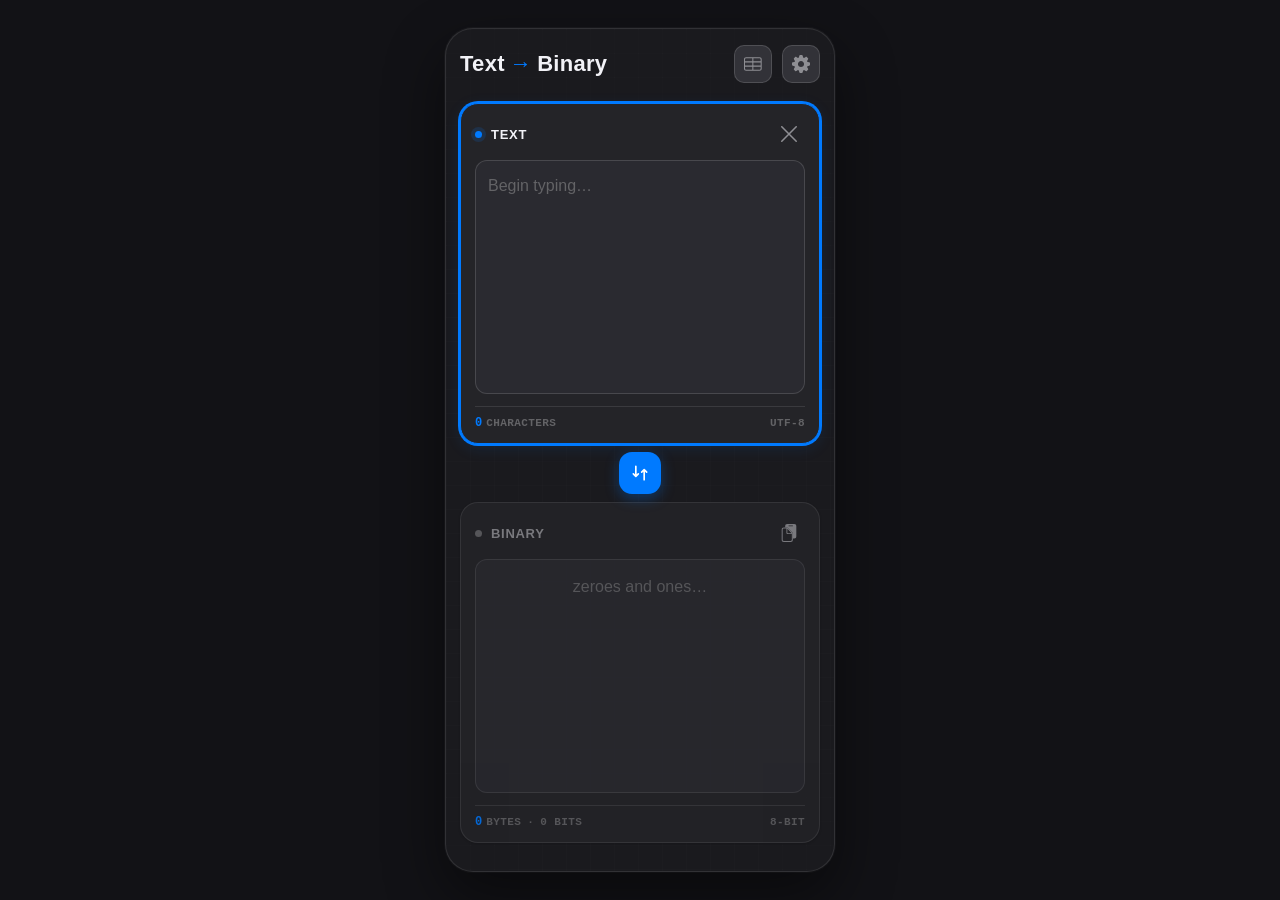
<file: index.html>
<!DOCTYPE html>
<html lang="en" data-theme="dark">
<head>
<meta charset="UTF-8">
<meta name="viewport" content="width=device-width, initial-scale=1.0, viewport-fit=cover, user-scalable=no, maximum-scale=1.0, minimum-scale=1.0">
<meta name="apple-mobile-web-app-capable" content="yes">
<meta name="mobile-web-app-capable" content="yes">
<meta name="apple-mobile-web-app-status-bar-style" content="default">
<meta name="apple-mobile-web-app-title" content="Binary">
<meta name="format-detection" content="telephone=no">
<meta name="theme-color" content="#1a1a1e" id="themeColor">
<link rel="icon" type="image/png" href="images/icon-1024.png">
<link rel="manifest" href="manifest.json">
<title>Binary Translator</title>
<link rel="stylesheet" href="style.css">
<link rel="stylesheet" href="asciiTable/asciiTable.css">
</head>
<body>

<div class="phone">
  <div class="app">
    <header class="header">
      <div class="title">
        <h1 class="name" id="modeTitle">
          <span id="titleFrom">Text</span>
          <span class="title-arrow">→</span>
          <span id="titleTo">Binary</span>
        </h1>
      </div>
      <div class="header-actions">
        <button class="icon-btn ascii-open-btn" id="asciiOpenBtn" aria-label="Open ASCII lookup table" aria-controls="asciiScreen">
          <svg xmlns="http://www.w3.org/2000/svg" viewBox="0 0 24.0781 18.3672" fill="currentColor"><g><rect height="18.3672" opacity="0" width="24.0781" x="0" y="0" fill="none" stroke="none"/><path d="M0.414062 7.04688L23.3359 7.04688L23.3359 5.66406L0.414062 5.66406ZM0.414062 12.7109L23.3359 12.7109L23.3359 11.3281L0.414062 11.3281ZM11.1406 17.9531L12.5234 17.9531L12.5234 0.414062L11.1406 0.414062ZM3.03906 18.3672L20.625 18.3672C22.6484 18.3672 23.6719 17.3438 23.6719 15.3594L23.6719 3.01562C23.6719 1.02344 22.6484 0 20.625 0L3.03906 0C1.02344 0 0 1.01562 0 3.01562L0 15.3594C0 17.3594 1.02344 18.3672 3.03906 18.3672ZM3.07031 16.9844C1.97656 16.9844 1.38281 16.4062 1.38281 15.2812L1.38281 3.08594C1.38281 1.96875 1.97656 1.38281 3.07031 1.38281L20.6016 1.38281C21.6719 1.38281 22.2812 1.96875 22.2812 3.08594L22.2812 15.2812C22.2812 16.4062 21.6719 16.9844 20.6016 16.9844Z" fill="currentColor" stroke="none"/></g></svg>
        </button>
        <button class="icon-btn settings-btn" id="settingsBtn" aria-label="Settings">
          <svg xmlns="http://www.w3.org/2000/svg" viewBox="0 0 20.953 20.961" fill="currentColor"><g><path d="M9.53125 20.9609L11.4219 20.9609C11.9609 20.9609 12.3359 20.6484 12.4609 20.1094L12.9766 17.9297C13.3359 17.8047 13.6953 17.6641 14.0156 17.5156L15.9219 18.6953C16.375 18.9844 16.875 18.9375 17.2422 18.5625L18.5703 17.2422C18.9453 16.8672 19 16.3594 18.6953 15.8984L17.5234 14.0078C17.6719 13.6719 17.8125 13.3281 17.9219 12.9844L20.1172 12.4688C20.6562 12.3438 20.9531 11.9688 20.9531 11.4297L20.9531 9.5625C20.9531 9.03125 20.6562 8.66406 20.1172 8.53125L17.9375 8.00781C17.8125 7.63281 17.6641 7.28906 17.5391 6.98438L18.7109 5.0625C19 4.60156 18.9688 4.125 18.5859 3.74219L17.2422 2.41406C16.8594 2.0625 16.3984 1.98438 15.9453 2.27344L14.0156 3.46875C13.7031 3.3125 13.3516 3.17969 12.9766 3.05469L12.4609 0.851562C12.3359 0.3125 11.9609 0 11.4219 0L9.53125 0C8.99219 0 8.61719 0.3125 8.49219 0.851562L7.97656 3.03906C7.61719 3.16406 7.25781 3.29688 6.92969 3.46094L5.00781 2.27344C4.55469 1.98438 4.07812 2.04688 3.71094 2.41406L2.36719 3.74219C1.98438 4.125 1.95312 4.60156 2.24219 5.0625L3.41406 6.98438C3.28906 7.28906 3.14062 7.63281 3.01562 8.00781L0.835938 8.53125C0.304688 8.66406 0 9.03125 0 9.5625L0 11.4297C0 11.9688 0.304688 12.3438 0.835938 12.4688L3.03125 12.9844C3.14062 13.3281 3.28125 13.6719 3.42969 14.0078L2.25781 15.8984C1.95312 16.3594 2.00781 16.8672 2.38281 17.2422L3.71094 18.5625C4.07812 18.9375 4.57812 18.9844 5.03125 18.6953L6.9375 17.5156C7.26562 17.6641 7.61719 17.8047 7.97656 17.9297L8.49219 20.1094C8.61719 20.6484 8.99219 20.9609 9.53125 20.9609ZM10.4766 14.0625C8.5 14.0625 6.89062 12.4531 6.89062 10.4766C6.89062 8.5 8.5 6.89062 10.4766 6.89062C12.4531 6.89062 14.0625 8.5 14.0625 10.4766C14.0625 12.4531 12.4531 14.0625 10.4766 14.0625Z" fill="currentColor" stroke="none"/></g></svg>
        </button>
      </div>
    </header>

    <section class="panel active" id="panelText">
      <div class="panel-head">
        <span class="tag">
          <span class="name">Text</span>
        </span>
        <div class="tools">
          <button class="tool" data-act="copy" data-tgt="text" aria-label="Copy text">
            <svg xmlns="http://www.w3.org/2000/svg" viewBox="0 0 20.469 25.18" fill="currentColor"><g><path d="M20.4688 3.03906L20.4688 17.2031C20.4688 19.2188 19.4609 20.2422 17.4609 20.2422L15.5859 20.2422L15.5859 14.0781C15.5859 12.9141 15.4453 12.4062 14.7188 11.6719L8.92969 5.80469C8.24219 5.10156 7.67969 4.9375 6.64062 4.9375L4.88281 4.9375L4.88281 3.03906C4.88281 1.01562 5.89844 0 7.89844 0L17.4609 0C19.4609 0 20.4688 1.01562 20.4688 3.03906ZM10.2891 2.00781C9.875 2.00781 9.67969 2.27344 9.67969 2.5625L9.67969 2.75781C9.67969 3.04688 9.875 3.3125 10.2891 3.3125L15.0703 3.3125C15.4766 3.3125 15.6719 3.04688 15.6719 2.75781L15.6719 2.5625C15.6719 2.27344 15.4766 2.00781 15.0703 2.00781Z" fill="currentColor" stroke="none"/><path d="M0 22.1406C0 24.1641 1.00781 25.1797 3.00781 25.1797L12.5781 25.1797C14.5781 25.1797 15.5859 24.1562 15.5859 22.1406L15.5859 14.0781C15.5859 12.9141 15.4453 12.4062 14.7188 11.6719L8.92969 5.80469C8.24219 5.10156 7.67969 4.9375 6.64062 4.9375L3.00781 4.9375C1.02344 4.9375 0 5.96875 0 7.97656ZM1.38281 22.1172L1.38281 8.00781C1.38281 6.9375 1.96094 6.32031 3.08594 6.32031L6.625 6.32031L6.625 12.3125C6.625 13.5078 7.22656 14.0781 8.39062 14.0781L14.2031 14.0781L14.2031 22.1172C14.2031 23.2031 13.625 23.7969 12.5 23.7969L3.07812 23.7969C1.96094 23.7969 1.38281 23.2031 1.38281 22.1172ZM8.54688 12.7734C8.10156 12.7734 7.92969 12.6016 7.92969 12.1562L7.92969 6.69531L13.9297 12.7734Z" fill="currentColor" stroke="none"/></g></svg>
          </button>
          <button class="tool" data-act="clear" data-tgt="text" aria-label="Clear text">
            <svg xmlns="http://www.w3.org/2000/svg" viewBox="0 0.024 15.805 15.799" fill="currentColor"><g><path d="M14.501 0.243174L0.219736 14.5244C-0.0693262 14.8135-0.0771387 15.3057 0.219736 15.6025C0.524424 15.8916 1.0088 15.8916 1.30567 15.6025L15.5791 1.3213C15.876 1.03224 15.8838 0.540049 15.5791 0.243174C15.2822-0.0458887 14.7979-0.0537012 14.501 0.243174ZM15.5791 14.5244L1.30567 0.243174C1.0088-0.0458887 0.516611-0.0537012 0.219736 0.243174C-0.0693262 0.547861-0.0693262 1.03224 0.219736 1.3213L14.501 15.6025C14.79 15.8916 15.29 15.8994 15.5791 15.6025C15.876 15.2979 15.876 14.8135 15.5791 14.5244Z" fill="currentColor" stroke="none"/></g></svg>
          </button>
        </div>
      </div>
      <div class="content" id="textInput" contenteditable="true" spellcheck="false" autocapitalize="off" autocorrect="off" data-placeholder="Begin typing&hellip;"></div>
      <div class="meta">
        <span><span class="num" id="textNum">0</span><span id="textNumWord">characters</span></span>
        <span id="textEnc">UTF-8</span>
      </div>
    </section>

    <div class="swap-wrap">
      <button class="swap" id="swap" aria-label="Swap direction">
        <svg viewBox="0 0 24 24" fill="none" stroke="currentColor" stroke-width="2" stroke-linecap="round"><path d="M7 4v12m0 0l-3-3m3 3l3-3M17 20V8m0 0l-3 3m3-3l3 3"/></svg>
      </button>
    </div>

    <section class="panel" id="panelBin">
      <div class="panel-head">
        <span class="tag">
          <span class="name">Binary</span>
        </span>
        <div class="tools">
          <button class="tool" data-act="copy" data-tgt="bin" aria-label="Copy binary">
            <svg xmlns="http://www.w3.org/2000/svg" viewBox="0 0 20.469 25.18" fill="currentColor"><g><path d="M20.4688 3.03906L20.4688 17.2031C20.4688 19.2188 19.4609 20.2422 17.4609 20.2422L15.5859 20.2422L15.5859 14.0781C15.5859 12.9141 15.4453 12.4062 14.7188 11.6719L8.92969 5.80469C8.24219 5.10156 7.67969 4.9375 6.64062 4.9375L4.88281 4.9375L4.88281 3.03906C4.88281 1.01562 5.89844 0 7.89844 0L17.4609 0C19.4609 0 20.4688 1.01562 20.4688 3.03906ZM10.2891 2.00781C9.875 2.00781 9.67969 2.27344 9.67969 2.5625L9.67969 2.75781C9.67969 3.04688 9.875 3.3125 10.2891 3.3125L15.0703 3.3125C15.4766 3.3125 15.6719 3.04688 15.6719 2.75781L15.6719 2.5625C15.6719 2.27344 15.4766 2.00781 15.0703 2.00781Z" fill="currentColor" stroke="none"/><path d="M0 22.1406C0 24.1641 1.00781 25.1797 3.00781 25.1797L12.5781 25.1797C14.5781 25.1797 15.5859 24.1562 15.5859 22.1406L15.5859 14.0781C15.5859 12.9141 15.4453 12.4062 14.7188 11.6719L8.92969 5.80469C8.24219 5.10156 7.67969 4.9375 6.64062 4.9375L3.00781 4.9375C1.02344 4.9375 0 5.96875 0 7.97656ZM1.38281 22.1172L1.38281 8.00781C1.38281 6.9375 1.96094 6.32031 3.08594 6.32031L6.625 6.32031L6.625 12.3125C6.625 13.5078 7.22656 14.0781 8.39062 14.0781L14.2031 14.0781L14.2031 22.1172C14.2031 23.2031 13.625 23.7969 12.5 23.7969L3.07812 23.7969C1.96094 23.7969 1.38281 23.2031 1.38281 22.1172ZM8.54688 12.7734C8.10156 12.7734 7.92969 12.6016 7.92969 12.1562L7.92969 6.69531L13.9297 12.7734Z" fill="currentColor" stroke="none"/></g></svg>
          </button>
          <button class="tool" data-act="clear" data-tgt="bin" aria-label="Clear binary">
            <svg xmlns="http://www.w3.org/2000/svg" viewBox="0 0.024 15.805 15.799" fill="currentColor"><g><path d="M14.501 0.243174L0.219736 14.5244C-0.0693262 14.8135-0.0771387 15.3057 0.219736 15.6025C0.524424 15.8916 1.0088 15.8916 1.30567 15.6025L15.5791 1.3213C15.876 1.03224 15.8838 0.540049 15.5791 0.243174C15.2822-0.0458887 14.7979-0.0537012 14.501 0.243174ZM15.5791 14.5244L1.30567 0.243174C1.0088-0.0458887 0.516611-0.0537012 0.219736 0.243174C-0.0693262 0.547861-0.0693262 1.03224 0.219736 1.3213L14.501 15.6025C14.79 15.8916 15.29 15.8994 15.5791 15.6025C15.876 15.2979 15.876 14.8135 15.5791 14.5244Z" fill="currentColor" stroke="none"/></g></svg>
          </button>
        </div>
      </div>
      <div class="content" id="binInput" contenteditable="false" inputmode="none" spellcheck="false" autocapitalize="off" autocorrect="off" role="textbox" aria-label="Binary input" aria-multiline="true" tabindex="0" data-placeholder="zeroes and ones&hellip;"></div>
      <div class="meta">
        <span><span class="num" id="binNum">0</span><span id="binNumWord">bytes</span><span class="dot-sep">&middot;</span><span id="binBits">0 bits</span></span>
        <span>8-bit</span>
      </div>
    </section>

  </div>

  <div class="kbd hidden" id="kbd">
    <button class="key" type="button" data-k="0" aria-label="Zero">0</button>
    <button class="key" type="button" data-k="1" aria-label="One">1</button>
    <button class="key key-back" type="button" data-k="back" aria-label="Backspace">
      <svg xmlns="http://www.w3.org/2000/svg" viewBox="0 0.023 21.539 18.359" fill="currentColor"><g><path d="M18.4922 18.3828C20.5078 18.3828 21.5391 17.375 21.5391 15.375L21.5391 3.03125C21.5391 1.03125 20.5078 0.0234375 18.4922 0.0234375L9.82031 0.0234375C8.66406 0.0234375 7.71094 0.296875 6.91406 1.13281L0.90625 7.33594C0.273438 7.98438 0 8.5625 0 9.17969C0 9.79688 0.265625 10.3828 0.90625 11.0312L6.92188 17.1641C7.71875 17.9922 8.67188 18.375 9.82812 18.375ZM18.4688 17L9.80469 17C9.02344 17 8.5 16.7812 7.95312 16.2188L1.97656 10.1172C1.61719 9.74219 1.5 9.47656 1.5 9.17969C1.5 8.88281 1.625 8.61719 1.97656 8.25L7.94531 2.08594C8.48438 1.52344 9.02344 1.40625 9.79688 1.40625L18.4688 1.40625C19.5547 1.40625 20.1484 1.98438 20.1484 3.10156L20.1484 15.3047C20.1484 16.4219 19.5547 17 18.4688 17Z" fill="currentColor" stroke="none"/><path d="M9.61719 13.1797L16.5703 6.21094C16.7109 6.07812 16.7891 5.91406 16.7891 5.71875C16.7891 5.33594 16.4766 5.03906 16.0859 5.03906C15.8984 5.03906 15.7344 5.10156 15.6016 5.25L8.625 12.1953C8.48438 12.3359 8.40625 12.5 8.40625 12.6953C8.40625 13.0781 8.71875 13.3984 9.10938 13.3984C9.3125 13.3984 9.47656 13.3125 9.61719 13.1797ZM15.5859 13.1797C15.7188 13.3125 15.8828 13.3984 16.0859 13.3984C16.4766 13.3984 16.7891 13.0781 16.7891 12.6953C16.7891 12.5 16.7109 12.3359 16.5703 12.1953L9.60156 5.25C9.46094 5.10156 9.30469 5.03906 9.10938 5.03906C8.71875 5.03906 8.40625 5.33594 8.40625 5.71875C8.40625 5.91406 8.48438 6.07812 8.625 6.21094Z" fill="currentColor" stroke="none"/></g></svg>
    </button>
  </div>

  <section class="ascii-screen" id="asciiScreen" aria-hidden="true" aria-label="ASCII lookup table">
    <div class="ascii-topbar">
      <button class="ascii-back" id="asciiBackBtn" aria-label="Close ASCII lookup table">
        <svg viewBox="0 0 24 24" fill="none" aria-hidden="true">
          <path d="M15 5l-7 7 7 7" stroke="currentColor" stroke-width="2.2" stroke-linecap="round" stroke-linejoin="round"/>
        </svg>
      </button>
      <div class="ascii-title-block">
        <h2>ASCII Table</h2>
        <span id="asciiCount">128 codes</span>
      </div>
    </div>

    <div class="ascii-controls">
      <div class="ascii-filter-wrap" id="asciiFilters" aria-label="ASCII category filter"></div>
      <label class="ascii-search" for="asciiSearch">
        <svg viewBox="0 0 24 24" fill="none" aria-hidden="true">
          <circle cx="11" cy="11" r="6.5" stroke="currentColor" stroke-width="1.9"/>
          <path d="M16 16l4 4" stroke="currentColor" stroke-width="1.9" stroke-linecap="round"/>
        </svg>
        <input id="asciiSearch" type="search" autocomplete="off" spellcheck="false" placeholder="Search A, space, 65, 0x41, 01000001">
      </label>
    </div>

    <div class="ascii-table-shell">
      <div class="ascii-table-head" aria-hidden="true">
        <span>Character</span>
        <span>Binary</span>
        <span>Dec</span>
        <span>Hex</span>
        <span>Description</span>
      </div>
      <div class="ascii-list" id="asciiList"></div>
      <div class="ascii-empty" id="asciiEmpty" hidden>No matching codes</div>
    </div>

    <div class="ascii-toast" id="asciiToast" role="status" aria-live="polite"></div>
  </section>
</div>

<!-- Settings Modal -->
<div class="sheet-backdrop" id="sheetBackdrop"></div>
<div class="modal" id="settingsSheet" role="dialog" aria-modal="true" aria-label="Settings" aria-hidden="true">
  <div class="modal-head">
    <h2 class="modal-title">Settings</h2>
    <button class="modal-x" id="sheetClose" aria-label="Close settings">
      <svg viewBox="0 0 24 24" width="16" height="16" aria-hidden="true" focusable="false">
        <path d="M6 6l12 12M18 6L6 18" fill="none" stroke="currentColor" stroke-width="2.2" stroke-linecap="round"/>
      </svg>
    </button>
  </div>
  <div class="modal-body">

    <div class="setting">
      <div class="setting-label">Appearance</div>
      <div class="seg" data-setting="theme">
        <button class="seg-btn active" data-val="dark">Dark</button>
        <button class="seg-btn" data-val="electric">Electric</button>
      </div>
    </div>

    <div class="setting" id="accentSetting">
      <div class="setting-label">Accent color</div>
      <div class="seg" data-setting="accent">
        <button class="seg-btn active" data-val="blue"><span class="accent-dot accent-dot-blue"></span>Default</button>
        <button class="seg-btn" data-val="green"><span class="accent-dot accent-dot-green"></span>Neon</button>
      </div>
    </div>

    <div class="setting">
      <div class="setting-label">Byte separator</div>
      <div class="seg" data-setting="separator">
        <button class="seg-btn active" data-val="space">Space</button>
        <button class="seg-btn" data-val="comma">Comma</button>
        <button class="seg-btn" data-val="none">None</button>
        <button class="seg-btn" data-val="custom">Custom</button>
      </div>
      <input type="text" class="sep-custom" id="sepCustom" placeholder="Type your separator (e.g. | or &middot;)" maxlength="3" hidden>
    </div>

    <div class="setting">
      <div class="setting-label">Encoding</div>
      <div class="seg" data-setting="encoding">
        <button class="seg-btn active" data-val="utf8">UTF-8</button>
        <button class="seg-btn" data-val="ascii">ASCII</button>
      </div>
      <div class="setting-hint">UTF-8 supports emoji and accented characters. ASCII is English only.</div>
    </div>

    <div class="setting setting-row">
      <div>
        <div class="setting-label">Tap byte to preview</div>
        <div class="setting-hint">Tap a binary byte to see its character</div>
      </div>
      <button class="toggle" id="tapPreviewToggle" role="switch" aria-checked="true">
        <span class="toggle-track"><span class="toggle-knob"></span></span>
      </button>
    </div>

    <div class="setting-foot">
      <button class="reset-btn" id="resetSettings">Reset to defaults</button>
    </div>

  </div>
  <div class="modal-foot">
    <button class="modal-btn modal-btn-ghost" id="sheetCancel">Cancel</button>
    <button class="modal-btn modal-btn-primary" id="sheetOk">OK</button>
  </div>
</div>

<!-- Byte preview toast -->
<div class="toast" id="toast" role="status" aria-live="polite"></div>

<script src="script.js"></script>
<script src="asciiTable/asciiTable.js"></script>
</body>
</html>
</file>
<file: style.css>
/* ---- Theme tokens ---- */
:root,
[data-theme="light"],
[data-theme="auto"] {
  --bg: #f1f2f4;
  --bg-secondary: #ffffff;
  --bg-hover: #e6e9ee;
  --surface: #f8f9fb;
  --surface-raised: #ffffff;
  --border: rgba(24, 27, 33, 0.12);
  --border-strong: rgba(24, 27, 33, 0.18);
  --text: #17191f;
  --text-secondary: #626b76;
  --text-tertiary: #9299a3;
  --accent: #007aff;
  --accent-hover: #006edc;
  --accent-dim: rgba(0, 122, 255, 0.11);
  --on-accent: #fff;
  --success: #39ff14;
  --radius: 8px;
  --control-radius: 4px;
  --font: -apple-system, BlinkMacSystemFont, "Segoe UI", Roboto, sans-serif;
  --mono: "SFMono-Regular", Consolas, "Liberation Mono", Menlo, monospace;
  --app-pad-x: 14px;
  --app-pad-top: max(12px, env(safe-area-inset-top));
  --app-pad-bottom: max(28px, calc(env(safe-area-inset-bottom) + 8px));
  --body-bg: #e5e8ed;
  --shadow-1: 0 1px 3px rgba(12, 18, 28, 0.08);
  --shadow-2: 0 24px 60px rgba(31, 38, 48, 0.18), 0 0 0 1px rgba(24, 27, 33, 0.08);
  --sheet-shadow: 0 -20px 60px rgba(31, 38, 48, 0.2);
  --panel-grid: linear-gradient(rgba(24, 27, 33, 0.035) 1px, transparent 1px),
    linear-gradient(90deg, rgba(24, 27, 33, 0.035) 1px, transparent 1px);
  --paper: var(--surface);
  --card: var(--bg-secondary);
  --rule: var(--border);
  --rule-2: var(--border-strong);
  --ink: var(--text);
  --ink-2: var(--text-secondary);
  --ink-3: var(--text-secondary);
  --ink-4: var(--text-tertiary);
  --accent-soft: var(--accent-dim);
  --caret-blue: #007aff;
  --kbd-bg: rgba(209, 213, 219, 0.96);
  --kbd-key: #ffffff;
  --kbd-mod-key: #acb3bd;
  --kbd-key-active: #d8eaff;
  --kbd-mod-key-active: #c3cedb;
  --kbd-key-shadow: 0 1px 0 rgba(0, 0, 0, 0.34), 0 1px 3px rgba(28, 34, 43, 0.12);
}

[data-theme="dark"],
[data-theme="electric"] {
  --bg: #1a1a1e;
  --bg-secondary: #242428;
  --bg-hover: #35353d;
  --surface: #2a2a30;
  --surface-raised: #323238;
  --border: rgba(255, 255, 255, 0.1);
  --border-strong: rgba(255, 255, 255, 0.14);
  --text: #f2f2f7;
  --text-secondary: #8e8e93;
  --text-tertiary: #636366;
  --accent: #007aff;
  --accent-hover: #0a84ff;
  --accent-dim: rgba(0, 122, 255, 0.15);
  --success: #39ff14;
  --body-bg: #121216;
  --shadow-1: 0 1px 3px rgba(0, 0, 0, 0.18);
  --shadow-2: 0 24px 60px rgba(0, 0, 0, 0.48), 0 0 0 1px rgba(255, 255, 255, 0.04);
  --sheet-shadow: 0 -20px 60px rgba(0, 0, 0, 0.42);
  --panel-grid: linear-gradient(rgba(255, 255, 255, 0.025) 1px, transparent 1px),
    linear-gradient(90deg, rgba(255, 255, 255, 0.025) 1px, transparent 1px);
  --caret-blue: #0a84ff;
  --kbd-bg: rgba(48, 52, 59, 0.97);
  --kbd-key: #6f7681;
  --kbd-mod-key: #4f5661;
  --kbd-key-active: #87919d;
  --kbd-mod-key-active: #68727f;
  --kbd-key-shadow: 0 1px 0 rgba(255, 255, 255, 0.08), 0 2px 5px rgba(0, 0, 0, 0.24);
}

@media (prefers-color-scheme: dark) {
  [data-theme="auto"] {
    --bg: #1a1a1e;
    --bg-secondary: #242428;
    --bg-hover: #35353d;
    --surface: #2a2a30;
    --surface-raised: #323238;
    --border: rgba(255, 255, 255, 0.1);
    --border-strong: rgba(255, 255, 255, 0.14);
    --text: #f2f2f7;
    --text-secondary: #8e8e93;
    --text-tertiary: #636366;
    --accent: #007aff;
    --accent-hover: #0a84ff;
    --accent-dim: rgba(0, 122, 255, 0.15);
    --success: #39ff14;
    --body-bg: #121216;
    --shadow-1: 0 1px 3px rgba(0, 0, 0, 0.18);
    --shadow-2: 0 24px 60px rgba(0, 0, 0, 0.48), 0 0 0 1px rgba(255, 255, 255, 0.04);
    --sheet-shadow: 0 -20px 60px rgba(0, 0, 0, 0.42);
    --panel-grid: linear-gradient(rgba(255, 255, 255, 0.025) 1px, transparent 1px),
      linear-gradient(90deg, rgba(255, 255, 255, 0.025) 1px, transparent 1px);
    --caret-blue: #0a84ff;
    --kbd-bg: rgba(48, 52, 59, 0.97);
    --kbd-key: #6f7681;
    --kbd-mod-key: #4f5661;
    --kbd-key-active: #87919d;
    --kbd-mod-key-active: #68727f;
    --kbd-key-shadow: 0 1px 0 rgba(255, 255, 255, 0.08), 0 2px 5px rgba(0, 0, 0, 0.24);
  }
}

/* ---- Accent override: neon green ---- */
[data-accent="green"] {
  --accent: #39ff14;
  --accent-hover: #2fe00f;
  --accent-dim: rgba(57, 255, 20, 0.16);
  --on-accent: #04210a;
  --caret-blue: #39ff14;
}

[data-accent="green"] .swap {
  box-shadow: 0 4px 14px rgba(57, 255, 20, 0.4), 0 1px 3px rgba(0, 0, 0, 0.12);
}

/* ---- Electric theme ---- */
/* Both panels are always fully colored: text=green highlight/blue text,
   binary=blue highlight/green text. Swap button still tracks active mode. */
[data-theme="electric"] {
  --elec-blue: #007aff;
  --elec-green: #39ff14;
  --elec-green-glow: 0 0 9px rgba(57, 255, 20, 0.55);
}

/* Both panels stay full opacity — both are always highlighted */
[data-theme="electric"] .panel,
[data-theme="electric"] .panel:not(.active) {
  opacity: 1;
}

/* Panel outlines — always on, not just when active */
[data-theme="electric"] #panelText {
  border-color: var(--elec-green);
  box-shadow: 0 0 0 2px var(--elec-green), 0 4px 18px rgba(57, 255, 20, 0.22);
}

[data-theme="electric"] #panelBin {
  border-color: var(--elec-blue);
  box-shadow: 0 0 0 2px var(--elec-blue), 0 4px 18px rgba(0, 122, 255, 0.22);
}

/* Inner content box borders + carets */
[data-theme="electric"] #panelText .content {
  caret-color: var(--elec-green);
  border-color: var(--elec-green);
}

[data-theme="electric"] #panelBin .content {
  caret-color: var(--elec-blue);
  border-color: var(--elec-blue);
}

/* Panel content + label colors — text: blue, binary: green */
[data-theme="electric"] #panelText #textInput {
  color: var(--elec-blue);
}

[data-theme="electric"] #panelText .tag .name {
  color: var(--elec-blue);
}

[data-theme="electric"] #panelText .tag::before {
  background: var(--elec-blue);
  box-shadow: 0 0 0 4px rgba(0, 122, 255, 0.2);
}

[data-theme="electric"] #panelBin .tag::before {
  background: var(--elec-green);
  box-shadow: var(--elec-green-glow);
}

[data-theme="electric"] #panelBin #binInput {
  color: var(--elec-green);
  text-shadow: var(--elec-green-glow);
}

[data-theme="electric"] #panelBin .tag .name {
  color: var(--elec-green);
  text-shadow: var(--elec-green-glow);
}

/* Header arrow tracks active mode */
[data-theme="electric"] .app:has(#panelText.active) .title-arrow {
  color: var(--elec-blue);
}

[data-theme="electric"] .app:has(#panelBin.active) .title-arrow {
  color: var(--elec-green);
  text-shadow: var(--elec-green-glow);
}

/* Swap button tracks active mode (text active=blue, binary active=green) */
[data-theme="electric"] .app:has(#panelText.active) .swap {
  background: var(--elec-blue);
  color: #fff;
  box-shadow: 0 4px 14px rgba(0, 122, 255, 0.4), 0 1px 3px rgba(0, 0, 0, 0.12);
}

[data-theme="electric"] .app:has(#panelBin.active) .swap {
  background: var(--elec-green);
  color: #1a1a1e;
  box-shadow: 0 4px 16px rgba(57, 255, 20, 0.45), 0 1px 3px rgba(0, 0, 0, 0.12);
}

/* On-screen keyboard: pressed keys glow green */
[data-theme="electric"] .key:active,
[data-theme="electric"] .key.is-pressing,
[data-theme="electric"] .key-back:active,
[data-theme="electric"] .key-back.is-pressing {
  color: var(--elec-green);
}

/* Clear buttons */
[data-theme="electric"] #panelText .tool[data-act="clear"] {
  color: var(--elec-blue);
}

[data-theme="electric"] #panelBin .tool[data-act="clear"] {
  color: var(--elec-green);
  filter: drop-shadow(0 0 4px rgba(57, 255, 20, 0.5));
}

/* Copy buttons */
[data-theme="electric"] #panelText .tool[data-act="copy"],
[data-theme="electric"] #panelBin .tool[data-act="copy"] {
  color: var(--elec-green);
  filter: drop-shadow(0 0 4px rgba(57, 255, 20, 0.5));
}

/* Meta bar — text panel: blue; binary panel: green */
[data-theme="electric"] #panelText .meta,
[data-theme="electric"] #panelText .meta .num {
  color: var(--elec-blue);
}

[data-theme="electric"] #panelBin .meta,
[data-theme="electric"] #panelBin .meta .num,
[data-theme="electric"] #panelBin .meta .dot-sep {
  color: var(--elec-green);
  text-shadow: var(--elec-green-glow);
}

/* Electric drives both accents itself — hide the accent-color setting */
[data-theme="electric"] #accentSetting {
  display: none;
}

/* ---- Reset & base ---- */
*, *::before, *::after {
  box-sizing: border-box;
  margin: 0;
  padding: 0;
  -webkit-tap-highlight-color: transparent;
}

html,
body {
  height: 100%;
  overflow: hidden;
  overscroll-behavior: none;
  background: var(--body-bg);
  color: var(--text);
  font-family: var(--font);
  font-size: 16px;
  line-height: 1.4;
  touch-action: manipulation;
  user-select: none;
  -webkit-user-select: none;
  -webkit-touch-callout: none;
  transition: background-color 0.2s ease, color 0.2s ease;
}

body {
  display: flex;
  align-items: center;
  justify-content: center;
}

button {
  border: 0;
  background: transparent;
  color: inherit;
  font: inherit;
  cursor: pointer;
  touch-action: manipulation;
}

input {
  color: inherit;
  font: inherit;
}

/* ---- Phone container (desktop preview) ---- */
.phone {
  position: relative;
  overflow: hidden;
  width: 390px;
  height: 844px;
  border: 1px solid var(--border);
  border-radius: 28px;
  background: var(--bg);
  box-shadow: var(--shadow-2);
  transition: background-color 0.2s ease, border-color 0.2s ease;
}

.phone::before {
  content: "";
  position: absolute;
  inset: 0;
  background-image: var(--panel-grid);
  background-size: 24px 24px;
  opacity: 0.45;
  pointer-events: none;
}

@media (max-width: 500px) {
  body {
    background: var(--bg);
  }

  .phone {
    width: 100vw;
    height: 100vh;
    height: 100dvh;
    border: 0;
    border-radius: 0;
    box-shadow: none;
  }
}

/* ---- App layout ---- */
.app {
  position: relative;
  z-index: 1;
  display: flex;
  flex-direction: column;
  width: 100%;
  max-width: 100%;
  height: 100%;
  overflow-x: hidden;
  padding: var(--app-pad-top) var(--app-pad-x) var(--app-pad-bottom);
}

/* ---- Header ---- */
.header {
  display: flex;
  flex: 0 0 auto;
  align-items: center;
  justify-content: space-between;
  min-width: 0;
  padding: 4px 0 14px;
  margin-bottom: 6px;
}

.title {
  display: flex;
  align-items: center;
  min-width: 0;
  perspective: 600px;
}

.title .name {
  display: inline-flex;
  align-items: center;
  color: var(--text);
  font-family: var(--font);
  font-size: 22px;
  font-weight: 700;
  line-height: 1;
  letter-spacing: 0.3px;
  transform-origin: center;
  backface-visibility: hidden;
  transition: opacity 0.12s ease, transform 0.12s ease, filter 0.12s ease;
  white-space: nowrap;
  will-change: opacity, transform;
}

.title .title-arrow {
  display: inline-block;
  color: var(--accent);
  margin: 0 5px;
}

.title .name.title-exit {
  animation: titleFlipOut 0.14s cubic-bezier(0.4, 0, 1, 1) both;
  transition: none;
}

.title .name.title-enter {
  animation: titleFlipIn 0.34s cubic-bezier(0.16, 1, 0.3, 1) both;
  transition: none;
}

@keyframes titleFlipOut {
  from { opacity: 1; transform: rotateX(0deg); }
  to   { opacity: 0; transform: rotateX(-90deg); }
}

@keyframes titleFlipIn {
  0%   { opacity: 0; transform: rotateX(90deg); }
  55%  { opacity: 1; }
  100% { opacity: 1; transform: rotateX(0deg); }
}

.header-actions {
  display: flex;
  align-items: center;
  gap: 10px;
}

.icon-btn {
  display: inline-flex;
  align-items: center;
  justify-content: center;
  width: 38px;
  height: 38px;
  padding: 7px;
  border: 1px solid var(--border-strong);
  border-radius: 10px;
  background: var(--surface-raised);
  color: var(--text-secondary);
  transition: background-color 0.15s ease, border-color 0.15s ease, color 0.15s ease, transform 0.15s ease;
}

.icon-btn:hover {
  background: var(--bg-hover);
  color: var(--text);
}

.icon-btn:active {
  transform: scale(0.96);
  opacity: 0.75;
}

.icon-btn:focus-visible {
  outline: 2px solid var(--accent);
  outline-offset: 2px;
}

.icon-btn svg {
  display: block;
  width: 18px;
  height: 18px;
}

/* ---- Panels ---- */
.panel {
  position: relative;
  display: flex;
  flex: 1 1 0;
  flex-direction: column;
  min-width: 0;
  min-height: 110px;
  padding: 14px;
  border: 1px solid var(--border);
  border-radius: 18px;
  background: var(--bg-secondary);
  box-shadow: var(--shadow-1);
  transition: border-color 0.18s ease, box-shadow 0.18s ease, background-color 0.18s ease;
}

#panelText {
  order: 1;
}

#panelBin {
  order: 3;
}

/* Active panel is always on top; swap button pivots between them */
.app.swapped #panelText {
  order: 3;
}

.app.swapped #panelBin {
  order: 1;
}

.panel:not(.active) {
  opacity: 0.82;
  z-index: 0;
}

.panel.active {
  z-index: 1;
  border-color: var(--accent);
  box-shadow: 0 0 0 2px var(--accent), 0 4px 16px rgba(0, 122, 255, 0.13);
}

.panel-head {
  display: flex;
  flex: 0 0 auto;
  align-items: center;
  justify-content: space-between;
  gap: 10px;
  min-height: 32px;
  margin-bottom: 10px;
}

.tag {
  display: flex;
  min-width: 0;
  align-items: center;
  gap: 9px;
}

.tag::before {
  content: "";
  flex: 0 0 auto;
  width: 7px;
  height: 7px;
  border-radius: 50%;
  background: var(--text-tertiary);
  transition: background-color 0.18s ease, box-shadow 0.18s ease;
}

.panel.active .tag::before {
  background: var(--accent);
  box-shadow: 0 0 0 4px var(--accent-dim);
}

.tag .name {
  color: var(--text-secondary);
  font-family: var(--font);
  font-size: 13px;
  font-weight: 700;
  line-height: 1;
  letter-spacing: 0.7px;
  text-transform: uppercase;
}

.panel.active .tag .name {
  color: var(--text);
}

.tools {
  display: flex;
  flex: 0 0 auto;
  align-items: center;
  gap: 8px;
}

.tool {
  display: inline-flex;
  align-items: center;
  justify-content: center;
  width: 32px;
  height: 32px;
  padding: 7px;
  border: 1px solid transparent;
  border-radius: 8px;
  color: var(--text-secondary);
  transition: background-color 0.15s ease, border-color 0.15s ease, color 0.15s ease, transform 0.15s ease;
}

.tool:hover {
  border-color: var(--border-strong);
  background: var(--surface-raised);
  color: var(--text);
}

.tool:active {
  transform: scale(0.96);
  opacity: 0.72;
}

.tool:focus-visible {
  outline: 2px solid var(--accent);
  outline-offset: 2px;
}

.tool svg {
  display: block;
  width: 18px;
  height: 18px;
}

.btn-success { background-color:var(--success) !important; color:#fff !important; border-color:var(--success) !important; }
.btn-yellow { background-color:#ffcc00 !important; color:#1a1a1e !important; border-color:#ffcc00 !important; }

.ring-yellow { border-color:#ffcc00 !important; box-shadow:0 0 0 1px #ffcc00 !important; }
.ring-green { border-color:var(--success) !important; box-shadow:0 0 0 1px var(--success) !important; }

.panel.active .tool[data-act="copy"],
.panel:not(.active) .tool[data-act="clear"] {
  display: none;
}

.content {
  flex: 1 1 0;
  min-width: 0;
  min-height: 0;
  padding: 12px;
  overflow-x: hidden;
  overflow-y: auto;
  border: 1px solid var(--border);
  border-radius: 12px;
  outline: none;
  background: var(--surface);
  color: var(--text);
  cursor: text;
  caret-color: var(--caret-blue);
  font-size: 16px;
  font-weight: 400;
  line-height: 1.6;
  word-break: break-word;
  scrollbar-width: none;
  user-select: text;
  -webkit-user-select: text;
  transition: border-color 0.2s, box-shadow 0.2s, background-color 0.18s ease;
}

.content:focus,
.panel.active .content {
  border-color: var(--border-strong);
}

.content::-webkit-scrollbar {
  display: none;
  width: 0;
}

.content[contenteditable="false"] {
  cursor: default;
}

.content:empty::before {
  content: attr(data-placeholder);
  color: var(--text-tertiary);
  font-family: var(--font);
  font-size: 16px;
  font-style: normal;
  font-weight: 400;
  pointer-events: none;
}

#binInput {
  color: var(--text-secondary);
  font-family: var(--mono);
  font-size: 14px;
  letter-spacing: 0;
  line-height: 1.85;
  text-align: center;
  white-space: pre-wrap;
  word-break: normal;
  overflow-wrap: break-word;
  -webkit-user-modify: read-write-plaintext-only;
}

.panel.active #binInput {
  color: var(--text);
}

#binInput[contenteditable="false"] {
  cursor: text;
}

#binInput:focus {
  border-color: var(--accent);
  box-shadow: 0 0 0 2px var(--accent-dim);
}

#binInput .byte {
  display: inline-block;
  padding: 1px 2px;
  margin: 0 -2px;
  border-radius: 3px;
  cursor: pointer;
  transition: background-color 0.12s ease, color 0.12s ease;
}

#binInput .byte:active,
#binInput .byte.flash {
  background: var(--accent);
  color: var(--on-accent);
}

.meta {
  display: flex;
  flex: 0 0 auto;
  align-items: center;
  justify-content: space-between;
  min-width: 0;
  gap: 10px;
  padding-top: 10px;
  margin-top: 12px;
  border-top: 1px solid var(--border);
  color: var(--text-tertiary);
  font-family: var(--mono);
  font-size: 11px;
  font-weight: 600;
  line-height: 1;
  letter-spacing: 0.4px;
  text-transform: uppercase;
}

.meta > span {
  min-width: 0;
}

.meta .num {
  margin-right: 4px;
  color: var(--accent);
  font-family: var(--mono);
  font-size: 12px;
  font-style: normal;
  font-weight: 700;
  letter-spacing: 0;
  text-transform: none;
}

.meta .dot-sep {
  margin: 0 6px;
  color: var(--text-tertiary);
}

/* ---- Swap button ---- */
.swap-wrap {
  position: relative;
  z-index: 2;
  order: 2;
  display: flex;
  flex: 0 0 auto;
  justify-content: center;
  height: 42px;
  margin: 8px 0;
}

.swap {
  display: inline-flex;
  align-items: center;
  justify-content: center;
  width: 42px;
  height: 42px;
  border: 0;
  border-radius: 13px;
  background: var(--accent);
  color: var(--on-accent);
  box-shadow: 0 4px 14px rgba(0, 122, 255, 0.35), 0 1px 3px rgba(0, 0, 0, 0.12);
  transition: background-color 0.15s ease, transform 0.32s cubic-bezier(0.34, 1.56, 0.64, 1), opacity 0.15s ease, box-shadow 0.15s ease;
}

.swap:hover {
  background: var(--accent-hover);
  box-shadow: 0 6px 18px rgba(0, 122, 255, 0.42), 0 1px 3px rgba(0, 0, 0, 0.12);
}

.swap:active {
  transform: rotate(180deg) scale(0.88);
  opacity: 0.82;
}

.swap:focus-visible {
  outline: 2px solid var(--accent);
  outline-offset: 3px;
}

.swap svg {
  display: block;
  width: 20px;
  height: 20px;
}

/* ---- Keyboard ---- */
.kbd {
  position: absolute;
  bottom: 0;
  left: 0;
  right: 0;
  z-index: 2;
  display: grid;
  grid-template-columns: minmax(0, 1fr) minmax(0, 1fr) minmax(54px, 0.82fr);
  gap: 7px;
  max-height: 260px;
  padding: 9px 8px calc(10px + env(safe-area-inset-bottom));
  overflow: hidden;
  border-top: 1px solid rgba(118, 124, 133, 0.34);
  background: var(--kbd-bg);
  -webkit-backdrop-filter: blur(18px);
  backdrop-filter: blur(18px);
  touch-action: none;
  transform: translateY(0);
  will-change: transform;
  transition: transform 0.34s cubic-bezier(0.32, 0.72, 0, 1);
}

.kbd::before {
  content: none;
}

.kbd.hidden {
  transform: translateY(100%);
  pointer-events: none;
}

@media (prefers-reduced-motion: reduce) {
  .kbd {
    transition: none;
  }
}

.key {
  position: relative;
  display: inline-flex;
  align-items: center;
  justify-content: center;
  min-width: 0;
  height: clamp(52px, 13.5vw, 60px);
  border: 0;
  border-radius: 7px;
  background: var(--kbd-key);
  color: var(--text);
  font-family: var(--mono);
  font-size: 28px;
  font-weight: 700;
  letter-spacing: 0;
  box-shadow: var(--kbd-key-shadow);
  touch-action: none;
  transition: background-color 0.05s ease, color 0.05s ease, transform 0.05s ease, box-shadow 0.05s ease, opacity 0.05s ease;
  user-select: none;
  -webkit-user-select: none;
}

.key:hover {
  background: var(--kbd-key);
}

.key:active,
.key.is-pressing {
  background: var(--kbd-key-active);
  color: var(--caret-blue);
  box-shadow: inset 0 1px 3px rgba(0, 56, 120, 0.18), 0 1px 0 rgba(255, 255, 255, 0.22);
  transform: translateY(1px);
}

.key:focus-visible {
  outline: 2px solid var(--accent);
  outline-offset: 2px;
}

.key-back svg {
  width: 24px;
  height: 24px;
  color: currentColor;
}

.key-back {
  background: var(--kbd-mod-key);
  color: var(--text);
}

.key-back:hover {
  background: var(--kbd-mod-key);
}

.key-back:active,
.key-back.is-pressing {
  background: var(--kbd-mod-key-active);
  color: var(--caret-blue);
}

/* ---- Settings sheet ---- */
.sheet-backdrop {
  position: fixed;
  inset: 0;
  z-index: 100;
  background: rgba(0, 0, 0, 0.45);
  opacity: 0;
  pointer-events: none;
  -webkit-backdrop-filter: blur(3px);
  backdrop-filter: blur(3px);
  transition: opacity 0.25s ease;
}

.sheet-backdrop.open {
  opacity: 1;
  pointer-events: auto;
}

.modal {
  position: fixed;
  top: 50%;
  left: 50%;
  z-index: 101;
  display: flex;
  flex-direction: column;
  width: calc(100vw - 40px);
  max-width: 360px;
  max-height: min(640px, calc(100vh - 48px));
  overflow: hidden;
  border: 1px solid var(--border-strong);
  border-radius: 22px;
  background: var(--surface);
  box-shadow: var(--shadow-2);
  opacity: 0;
  transform: translate(-50%, -50%) scale(0.92);
  transform-origin: center;
  pointer-events: none;
  transition: transform 0.34s cubic-bezier(0.2, 0.9, 0.25, 1.18),
    opacity 0.22s ease;
}

.modal.open {
  opacity: 1;
  transform: translate(-50%, -50%) scale(1);
  pointer-events: auto;
}

.modal-head {
  position: relative;
  flex: 0 0 auto;
  padding: 22px 22px 16px;
  text-align: center;
  border-bottom: 1px solid var(--border);
  background:
    radial-gradient(120% 140% at 50% -40%, var(--accent-dim), transparent 70%),
    var(--bg-secondary);
}

.modal-title {
  color: var(--text);
  font-family: var(--font);
  font-size: 19px;
  font-weight: 700;
  line-height: 1;
  letter-spacing: 0.2px;
}

.modal-x {
  position: absolute;
  top: 14px;
  right: 14px;
  display: inline-flex;
  align-items: center;
  justify-content: center;
  width: 32px;
  height: 32px;
  border-radius: 50%;
  background: var(--surface-raised);
  border: 1px solid var(--border);
  color: var(--text-secondary);
  transition: background-color 0.15s ease, color 0.15s ease, transform 0.15s ease, border-color 0.15s ease;
}

.modal-x:hover {
  background: var(--bg-hover);
  color: var(--text);
}

.modal-x:active {
  transform: scale(0.9);
}

.modal-x:focus-visible {
  outline: 2px solid var(--accent);
  outline-offset: 2px;
}

.modal-body {
  padding: 6px 22px 18px;
  overflow-y: auto;
  scrollbar-width: none;
}

.modal-body::-webkit-scrollbar {
  display: none;
}

.setting {
  padding: 14px 0;
  border-bottom: 1px solid var(--border);
}

.setting:last-of-type {
  border-bottom: 0;
}

.setting-row {
  display: flex;
  align-items: center;
  justify-content: space-between;
  gap: 16px;
}

.setting-label {
  margin-bottom: 10px;
  color: var(--text-secondary);
  font-family: var(--font);
  font-size: 11px;
  font-weight: 700;
  line-height: 1;
  letter-spacing: 0.5px;
  text-transform: uppercase;
}

.setting-row .setting-label {
  margin-bottom: 4px;
}

.setting-hint {
  margin-top: 8px;
  color: var(--text-secondary);
  font-size: 12px;
  font-weight: 400;
  line-height: 1.45;
}

.setting-row .setting-hint {
  margin-top: 2px;
}

/* Segmented control */
.seg {
  display: grid;
  grid-auto-columns: 1fr;
  grid-auto-flow: column;
  gap: 4px;
  padding: 3px;
  border: 1px solid var(--border);
  border-radius: 6px;
  background: var(--bg-secondary);
}

.seg-btn {
  display: inline-flex;
  align-items: center;
  justify-content: center;
  min-height: 30px;
  padding: 7px 6px;
  border: 1px solid transparent;
  border-radius: var(--control-radius);
  color: var(--text-secondary);
  font-size: 12px;
  font-weight: 600;
  line-height: 1;
  white-space: nowrap;
  transition: background-color 0.15s ease, border-color 0.15s ease, color 0.15s ease, transform 0.15s ease;
}

.seg-btn:hover {
  background: var(--bg-hover);
  color: var(--text);
}

.seg-btn.active {
  border-color: var(--accent);
  background: var(--accent-dim);
  color: var(--accent);
}

.seg-btn:active {
  transform: scale(0.98);
  opacity: 0.78;
}

.seg-btn:focus-visible {
  outline: 2px solid var(--accent);
  outline-offset: 2px;
}

.accent-dot {
  display: inline-block;
  width: 10px;
  height: 10px;
  margin-right: 6px;
  border-radius: 50%;
  box-shadow: 0 0 0 1px rgba(0, 0, 0, 0.12) inset;
}

.accent-dot-blue {
  background: #007aff;
}

.accent-dot-green {
  background: #39ff14;
  box-shadow: 0 0 6px rgba(57, 255, 20, 0.7);
}

.sep-custom {
  display: block;
  width: 100%;
  margin-top: 10px;
  padding: 10px;
  border: 1px solid var(--border-strong);
  border-radius: var(--control-radius);
  outline: none;
  background: var(--surface-raised);
  color: var(--text);
  font-family: var(--mono);
  font-size: 12px;
  transition: border-color 0.15s ease, background-color 0.15s ease;
  user-select: text;
  -webkit-user-select: text;
}

.sep-custom:focus {
  border-color: var(--accent);
  background: var(--surface);
}

.sep-custom[hidden] {
  display: none;
}

.sep-custom::placeholder {
  color: var(--text-tertiary);
}

/* Toggle switch */
.toggle {
  position: relative;
  display: block;
  flex: 0 0 auto;
  width: 48px;
  height: 28px;
}

.toggle-track {
  position: relative;
  display: block;
  width: 100%;
  height: 100%;
  border: 1px solid var(--border-strong);
  border-radius: 999px;
  background: var(--surface-raised);
  transition: background-color 0.2s ease, border-color 0.2s ease;
}

.toggle-knob {
  position: absolute;
  top: 3px;
  left: 3px;
  width: 20px;
  height: 20px;
  border-radius: 50%;
  background: var(--text-secondary);
  box-shadow: 0 1px 3px rgba(0, 0, 0, 0.25);
  transition: transform 0.2s ease, background-color 0.2s ease;
}

.toggle[aria-checked="true"] .toggle-track {
  border-color: var(--accent);
  background: var(--accent-dim);
}

.toggle[aria-checked="true"] .toggle-knob {
  background: var(--accent);
  transform: translateX(20px);
}

.toggle:focus-visible {
  outline: 2px solid var(--accent);
  outline-offset: 2px;
  border-radius: 999px;
}

.setting-foot {
  display: flex;
  justify-content: center;
  padding-top: 18px;
}

.reset-btn {
  display: inline-flex;
  align-items: center;
  justify-content: center;
  min-height: 32px;
  padding: 8px 12px;
  border: 1px solid var(--border-strong);
  border-radius: var(--control-radius);
  background: var(--surface-raised);
  color: var(--text-secondary);
  font-size: 11px;
  font-weight: 700;
  letter-spacing: 0.5px;
  text-transform: uppercase;
  transition: background-color 0.15s ease, color 0.15s ease, border-color 0.15s ease, transform 0.15s ease;
}

.reset-btn:hover {
  background: var(--bg-hover);
  color: var(--text);
}

.reset-btn:active {
  transform: scale(0.98);
  opacity: 0.75;
}

/* Modal footer (Cancel / OK) */
.modal-foot {
  display: flex;
  flex: 0 0 auto;
  gap: 10px;
  padding: 14px 22px calc(18px + env(safe-area-inset-bottom));
  border-top: 1px solid var(--border);
  background: var(--bg-secondary);
}

.modal-btn {
  flex: 1 1 0;
  display: inline-flex;
  align-items: center;
  justify-content: center;
  min-height: 46px;
  border-radius: 14px;
  font-family: var(--font);
  font-size: 15px;
  font-weight: 600;
  letter-spacing: 0.2px;
  transition: background-color 0.15s ease, color 0.15s ease, border-color 0.15s ease, transform 0.12s ease, box-shadow 0.15s ease;
}

.modal-btn:active {
  transform: scale(0.97);
}

.modal-btn:focus-visible {
  outline: 2px solid var(--accent);
  outline-offset: 2px;
}

.modal-btn-ghost {
  border: 1px solid var(--border-strong);
  background: var(--surface-raised);
  color: var(--text-secondary);
}

.modal-btn-ghost:hover {
  background: var(--bg-hover);
  color: var(--text);
}

.modal-btn-primary {
  border: 1px solid var(--accent);
  background: var(--accent);
  color: var(--on-accent);
  box-shadow: 0 6px 18px -6px var(--accent);
}

.modal-btn-primary:hover {
  background: var(--accent-hover);
  border-color: var(--accent-hover);
}

/* ---- Toast (byte preview) ---- */
/* Tap-for-byte preview: brief color flash of the tapped byte + its character.
   A transparent overlay mirrors the field; only .fx is colored, so opacity
   can fade in and back out without touching the editable content. */
.byte-flash-overlay {
  position: absolute;
  z-index: 2;
  box-sizing: border-box;
  margin: 0;
  border-style: solid;
  border-color: transparent;
  background: transparent;
  color: transparent;
  opacity: 0;
  pointer-events: none;
  overflow: hidden;
  transition: opacity 0.2s ease;
}

.byte-flash-overlay.show {
  opacity: 1;
}

.byte-flash-overlay .fx {
  color: #39ff14;
  text-shadow: 0 0 9px rgba(57, 255, 20, 0.55);
}

[data-theme="electric"] .byte-flash-overlay.bin .fx {
  color: #007aff;
  text-shadow: 0 0 9px rgba(0, 122, 255, 0.6);
}

.toast {
  position: fixed;
  top: 30%;
  left: 50%;
  z-index: 200;
  min-width: 92px;
  padding: 14px 18px;
  border: 1px solid var(--border-strong);
  border-radius: 12px;
  background: var(--surface-raised);
  box-shadow: 0 18px 42px rgba(0, 0, 0, 0.28);
  color: var(--text);
  font-family: var(--font);
  font-size: 28px;
  font-style: normal;
  font-weight: 600;
  letter-spacing: 0;
  opacity: 0;
  pointer-events: none;
  text-align: center;
  transform: translate(-50%, -50%) scale(0.94);
  transition: opacity 0.18s ease, transform 0.22s ease;
  white-space: nowrap;
}

.toast.show {
  opacity: 1;
  transform: translate(-50%, -50%) scale(1);
}

.toast .byte-bits {
  display: block;
  margin-bottom: 4px;
  color: var(--text-secondary);
  font-family: var(--mono);
  font-size: 11px;
  font-style: normal;
  font-weight: 600;
  letter-spacing: 0;
}

/* ---- Selection ---- */
::selection {
  background: var(--accent-dim);
  color: var(--text);
}

/* ---- iPhone safe area handling on standalone ---- */
@media (display-mode: standalone) {
  body {
    background: var(--bg);
  }
}

@media (prefers-reduced-motion: reduce) {
  .title .name.title-exit,
  .title .name.title-enter {
    animation: none;
    opacity: 1;
    transform: none;
  }
}
</file>
<file: asciiTable/asciiTable.css>
/* ASCII lookup table */
.phone.ascii-open .app {
  opacity: 0.42;
  pointer-events: none;
  transform: translateX(-18px) scale(0.985);
}

.app {
  transition: opacity 0.28s ease, transform 0.34s cubic-bezier(.32, .72, .15, 1);
}

.ascii-screen {
  position: absolute;
  inset: 0;
  z-index: 50;
  display: flex;
  flex-direction: column;
  min-height: 0;
  padding: var(--app-pad-top) var(--app-pad-x) var(--app-pad-bottom);
  background: var(--bg);
  color: var(--text);
  transform: translateX(100%);
  transition: transform 0.34s cubic-bezier(.32, .72, .15, 1), visibility 0.34s;
  visibility: hidden;
  pointer-events: none;
}

.ascii-screen::before {
  content: "";
  position: absolute;
  inset: 0;
  background-image: var(--panel-grid);
  background-size: 24px 24px;
  opacity: 0.45;
  pointer-events: none;
}

.phone.ascii-open .ascii-screen {
  transform: translateX(0);
  visibility: visible;
  pointer-events: auto;
}

.ascii-topbar,
.ascii-controls,
.ascii-table-shell,
.ascii-toast {
  position: relative;
  z-index: 1;
}

.ascii-topbar {
  display: flex;
  flex: 0 0 auto;
  align-items: center;
  gap: 10px;
  padding-bottom: 10px;
  border-bottom: 1px solid var(--border);
}

.ascii-back {
  display: inline-flex;
  flex: 0 0 auto;
  align-items: center;
  justify-content: center;
  width: 36px;
  height: 36px;
  border: 1px solid var(--border-strong);
  border-radius: var(--control-radius);
  background: var(--surface-raised);
  color: var(--text-secondary);
  transition: background-color 0.15s ease, border-color 0.15s ease, color 0.15s ease, transform 0.15s ease;
}

.ascii-back:hover {
  background: var(--bg-hover);
  color: var(--text);
}

.ascii-back:active {
  opacity: 0.74;
  transform: scale(0.96);
}

.ascii-back:focus-visible,
.ascii-filter-button:focus-visible,
.ascii-filter-option:focus-visible,
.ascii-row:focus-visible,
.ascii-search:focus-within {
  outline: 2px solid var(--accent);
  outline-offset: 2px;
}

.ascii-back svg {
  width: 20px;
  height: 20px;
}

.ascii-title-block {
  display: flex;
  flex: 1 1 auto;
  min-width: 0;
  align-items: baseline;
  justify-content: space-between;
  gap: 12px;
}

.ascii-title-block h2 {
  margin: 0;
  color: var(--text);
  font-size: 18px;
  font-weight: 700;
  letter-spacing: 0.2px;
  line-height: 1;
}

.ascii-title-block span {
  color: var(--text-secondary);
  font-family: var(--mono);
  font-size: 10px;
  font-weight: 700;
  letter-spacing: 0.5px;
  line-height: 1;
  text-transform: uppercase;
  white-space: nowrap;
}

.ascii-controls {
  display: grid;
  flex: 0 0 auto;
  gap: 8px;
  z-index: 4;
  margin: 12px 0 10px;
  padding: 9px;
  border: 1px solid var(--border);
  border-radius: 14px;
  background: var(--bg-secondary);
  box-shadow: var(--shadow-1);
}

.ascii-search {
  display: flex;
  align-items: center;
  gap: 8px;
  height: 42px;
  padding: 0 10px;
  border: 1px solid var(--border);
  border-radius: 10px;
  background: linear-gradient(180deg, var(--surface), var(--bg-secondary));
  box-shadow: inset 0 1px 0 rgba(255, 255, 255, 0.03);
  color: var(--text-secondary);
  transition: border-color 0.18s ease, box-shadow 0.18s ease, background-color 0.18s ease;
}

.ascii-search svg {
  width: 16px;
  height: 16px;
  flex: 0 0 auto;
}

.ascii-search input {
  width: 100%;
  min-width: 0;
  border: 0;
  outline: 0;
  background: transparent;
  color: var(--text);
  font-size: 13px;
  font-weight: 500;
  user-select: text;
  -webkit-user-select: text;
}

.ascii-search input::placeholder {
  color: var(--text-tertiary);
}

.ascii-search:focus-within {
  border-color: var(--border-strong);
  background: var(--surface);
  box-shadow: inset 0 1px 0 rgba(255, 255, 255, 0.035);
}

.ascii-filter-wrap {
  position: static;
}

.ascii-filter-button {
  display: flex;
  align-items: center;
  gap: 9px;
  width: 100%;
  min-height: 44px;
  padding: 7px 9px;
  border: 1px solid var(--border);
  border-radius: 10px;
  background: linear-gradient(180deg, var(--surface), var(--bg-secondary));
  box-shadow: inset 0 1px 0 rgba(255, 255, 255, 0.03);
  color: var(--text);
  text-align: left;
  transition: background-color 0.16s ease, border-color 0.16s ease, box-shadow 0.16s ease, transform 0.16s ease;
}

.ascii-filter-button:hover {
  border-color: var(--border-strong);
  background: var(--surface);
}

.ascii-filter-button:active {
  transform: scale(0.992);
}

.ascii-filter-button[aria-expanded="true"] {
  border-color: color-mix(in srgb, var(--accent) 62%, var(--border-strong));
  background: var(--surface);
  box-shadow: inset 0 1px 0 rgba(255, 255, 255, 0.035), 0 0 0 3px var(--accent-dim);
}

.ascii-filter-icon {
  display: inline-flex;
  flex: 0 0 auto;
  align-items: center;
  justify-content: center;
  width: 29px;
  height: 29px;
  border-radius: 8px;
  background: var(--accent-dim);
  color: var(--accent);
}

.ascii-filter-icon svg {
  width: 17px;
  height: 17px;
}

.ascii-filter-copy {
  display: grid;
  flex: 1 1 auto;
  min-width: 0;
  gap: 2px;
}

.ascii-filter-kicker {
  color: var(--text-tertiary);
  font-family: var(--mono);
  font-size: 8px;
  font-weight: 800;
  letter-spacing: 0.7px;
  line-height: 1;
  text-transform: uppercase;
}

.ascii-filter-label {
  overflow: hidden;
  color: var(--text);
  font-size: 14px;
  font-weight: 750;
  line-height: 1.1;
  text-overflow: ellipsis;
  white-space: nowrap;
}

.ascii-filter-count {
  flex: 0 0 auto;
  padding: 5px 8px;
  border: 1px solid var(--border);
  border-radius: 999px;
  background: var(--bg-secondary);
  color: var(--text-secondary);
  font-family: var(--mono);
  font-size: 10px;
  font-weight: 700;
  line-height: 1;
  white-space: nowrap;
}

.ascii-filter-chevron {
  display: inline-flex;
  flex: 0 0 auto;
  align-items: center;
  justify-content: center;
  width: 17px;
  height: 17px;
  color: var(--text-tertiary);
  transition: color 0.16s ease, transform 0.2s cubic-bezier(.32, .72, .15, 1);
}

.ascii-filter-chevron svg {
  width: 15px;
  height: 15px;
}

.ascii-filter-button[aria-expanded="true"] .ascii-filter-chevron {
  color: var(--accent);
  transform: rotate(180deg);
}

.ascii-filter-menu {
  position: absolute;
  top: calc(100% + 8px);
  left: 9px;
  right: 9px;
  z-index: 30;
  max-height: min(356px, calc(100vh - 224px));
  padding: 6px;
  border: 1px solid var(--border-strong);
  border-radius: 15px;
  background: color-mix(in srgb, var(--bg-secondary) 90%, var(--surface));
  box-shadow: 0 18px 48px rgba(0, 0, 0, 0.28), var(--shadow-1), inset 0 1px 0 rgba(255, 255, 255, 0.04);
  opacity: 0;
  overflow-x: hidden;
  overflow-y: auto;
  pointer-events: none;
  transform: translateY(-6px) scale(0.985);
  transform-origin: top center;
  transition: opacity 0.16s ease, transform 0.2s cubic-bezier(.32, .72, .15, 1), visibility 0.16s ease;
  visibility: hidden;
  -webkit-backdrop-filter: blur(18px);
  backdrop-filter: blur(18px);
  scrollbar-width: none;
}

.ascii-filter-menu::-webkit-scrollbar {
  display: none;
}

.ascii-filter-menu.open {
  opacity: 1;
  pointer-events: auto;
  transform: translateY(0) scale(1);
  visibility: visible;
}

.ascii-filter-menu[hidden] {
  display: none;
}

.ascii-filter-option {
  display: grid;
  grid-template-columns: 25px minmax(0, 1fr) auto;
  align-items: center;
  gap: 8px;
  width: 100%;
  min-height: 43px;
  padding: 6px 8px 6px 7px;
  border: 0;
  border-radius: 10px;
  background: transparent;
  color: var(--text-secondary);
  text-align: left;
  transition: background-color 0.14s ease, color 0.14s ease, transform 0.14s ease;
}

.ascii-filter-option + .ascii-filter-option {
  margin-top: 2px;
}

.ascii-filter-option:hover,
.ascii-filter-option:focus-visible {
  background: var(--bg-hover);
  color: var(--text);
}

.ascii-filter-option:active {
  transform: scale(0.994);
}

.ascii-filter-option.active {
  background: var(--accent-dim);
  color: var(--accent);
}

.ascii-option-check {
  display: inline-flex;
  align-items: center;
  justify-content: center;
  width: 21px;
  height: 21px;
  color: transparent;
}

.ascii-option-check svg {
  width: 15px;
  height: 15px;
}

.ascii-filter-option.active .ascii-option-check {
  color: var(--accent);
}

.ascii-option-copy {
  display: grid;
  min-width: 0;
  gap: 2px;
}

.ascii-option-label {
  overflow: hidden;
  color: var(--text);
  font-size: 13px;
  font-weight: 750;
  line-height: 1.05;
  text-overflow: ellipsis;
  white-space: nowrap;
}

.ascii-filter-option.active .ascii-option-label {
  color: var(--accent);
}

.ascii-option-detail {
  overflow: hidden;
  color: var(--text-tertiary);
  font-size: 10.5px;
  font-weight: 600;
  line-height: 1.15;
  text-overflow: ellipsis;
  white-space: nowrap;
}

.ascii-option-count {
  justify-self: end;
  color: var(--text-secondary);
  font-family: var(--mono);
  font-size: 10px;
  font-weight: 800;
  line-height: 1;
}

.ascii-filter-option.active .ascii-option-count {
  color: var(--accent);
}

.ascii-table-shell {
  display: flex;
  flex: 1 1 auto;
  flex-direction: column;
  min-height: 0;
  overflow: hidden;
  border: 1px solid var(--border);
  border-radius: 14px;
  background: var(--bg-secondary);
  box-shadow: var(--shadow-1);
}

.ascii-table-head {
  display: grid;
  grid-template-columns: 76px minmax(0, 1fr) auto;
  flex: 0 0 auto;
  gap: 14px;
  padding: 11px 18px 10px;
  border-bottom: 1px solid var(--border);
  background: linear-gradient(180deg, var(--surface), var(--bg-secondary));
  color: var(--text-secondary);
  font-family: var(--mono);
  font-size: 9px;
  font-weight: 700;
  letter-spacing: 0.5px;
  line-height: 1;
  text-transform: uppercase;
}

.ascii-table-head span:nth-child(2) {
  padding-left: 2px;
}

.ascii-table-head span:nth-child(3) {
  justify-self: end;
}

.ascii-table-head span:nth-child(3)::after {
  content: " · Hex";
}

.ascii-table-head span:nth-child(4) {
  display: none;
}

.ascii-table-head span:nth-child(5) {
  display: none;
}

.ascii-list {
  flex: 1 1 auto;
  min-height: 0;
  overflow-x: hidden;
  overflow-y: auto;
  padding: 0 14px;
  scrollbar-width: none;
}

.ascii-list::-webkit-scrollbar {
  display: none;
}

.ascii-row {
  display: grid;
  grid-template-columns: 60px minmax(0, 1fr) auto;
  grid-template-areas:
    "char binary meta"
    "char desc .";
  column-gap: 12px;
  row-gap: 6px;
  width: 100%;
  min-height: 86px;
  padding: 14px 0;
  border: 1px solid transparent;
  border-bottom: 1px solid var(--border);
  border-radius: 0;
  background: transparent;
  color: var(--text-secondary);
  text-align: left;
  transition: background-color 0.16s ease, border-color 0.16s ease, box-shadow 0.16s ease, transform 0.16s ease;
}

.ascii-row + .ascii-row {
  margin-top: 0;
}

.ascii-row:hover {
  background: color-mix(in srgb, var(--surface) 62%, transparent);
}

.ascii-row:active {
  transform: scale(0.995);
}

.ascii-row.is-copied {
  border-bottom-color: var(--success);
  box-shadow: inset 0 0 0 1px var(--success);
  background: rgba(52, 199, 89, 0.11);
}

.ascii-char,
.ascii-binary,
.ascii-dec,
.ascii-hex {
  display: flex;
  min-width: 0;
  align-items: center;
}

.ascii-char {
  grid-area: char;
  flex-direction: column;
  align-items: center;
  justify-content: center;
  align-self: center;
  width: 52px;
  min-height: 52px;
  border: 1px solid var(--border-strong);
  border-radius: 13px;
  background: var(--surface);
  box-shadow: inset 0 1px 0 rgba(255, 255, 255, 0.03);
}

.ascii-char strong {
  color: var(--text);
  font-family: var(--mono);
  font-size: 16px;
  font-weight: 800;
  line-height: 1;
  letter-spacing: 0;
}

.ascii-char small {
  display: none;
}

.ascii-binary {
  grid-area: binary;
  align-self: end;
  color: var(--text);
  font-family: var(--mono);
  font-size: 15px;
  font-weight: 800;
  letter-spacing: 0;
}

.ascii-dec,
.ascii-hex {
  align-self: end;
  justify-content: flex-end;
  justify-self: stretch;
  color: var(--text-secondary);
  font-family: var(--mono);
  font-size: 12px;
  font-weight: 700;
  white-space: nowrap;
  margin-bottom: 1px;
}

.ascii-dec {
  grid-area: meta;
  position: relative;
  padding-right: 52px;
}

.ascii-dec::after {
  content: "·";
  position: absolute;
  right: 38px;
  color: var(--text-tertiary);
}

.ascii-hex {
  grid-area: meta;
}

.ascii-desc {
  grid-area: desc;
  min-width: 0;
  padding-top: 0;
  color: var(--text-secondary);
  font-size: 13px;
  font-weight: 500;
  line-height: 1.3;
}

.ascii-empty {
  flex: 1 1 auto;
  padding: 42px 18px;
  color: var(--text-secondary);
  font-size: 13px;
  font-weight: 600;
  text-align: center;
}

.ascii-toast {
  position: absolute;
  left: 50%;
  bottom: max(20px, calc(env(safe-area-inset-bottom) + 12px));
  min-width: 160px;
  max-width: calc(100% - 32px);
  padding: 11px 14px;
  border: 1px solid var(--success);
  border-radius: 12px;
  background: var(--surface-raised);
  box-shadow: 0 16px 44px rgba(0, 0, 0, 0.28), 0 0 0 1px rgba(52, 199, 89, 0.18);
  color: var(--text);
  font-family: var(--mono);
  font-size: 12px;
  font-weight: 800;
  line-height: 1;
  opacity: 0;
  pointer-events: none;
  text-align: center;
  transform: translate(-50%, 12px) scale(0.98);
  transition: opacity 0.18s ease, transform 0.22s cubic-bezier(.32, .72, .15, 1);
  white-space: nowrap;
}

.ascii-toast.show {
  opacity: 1;
  transform: translate(-50%, 0) scale(1);
}

@media (prefers-reduced-motion: reduce) {
  .app,
  .ascii-screen,
  .ascii-toast,
  .ascii-row,
  .ascii-filter-button,
  .ascii-filter-menu,
  .ascii-filter-option,
  .ascii-filter-chevron,
  .ascii-back {
    transition: none;
  }
}
</file>
